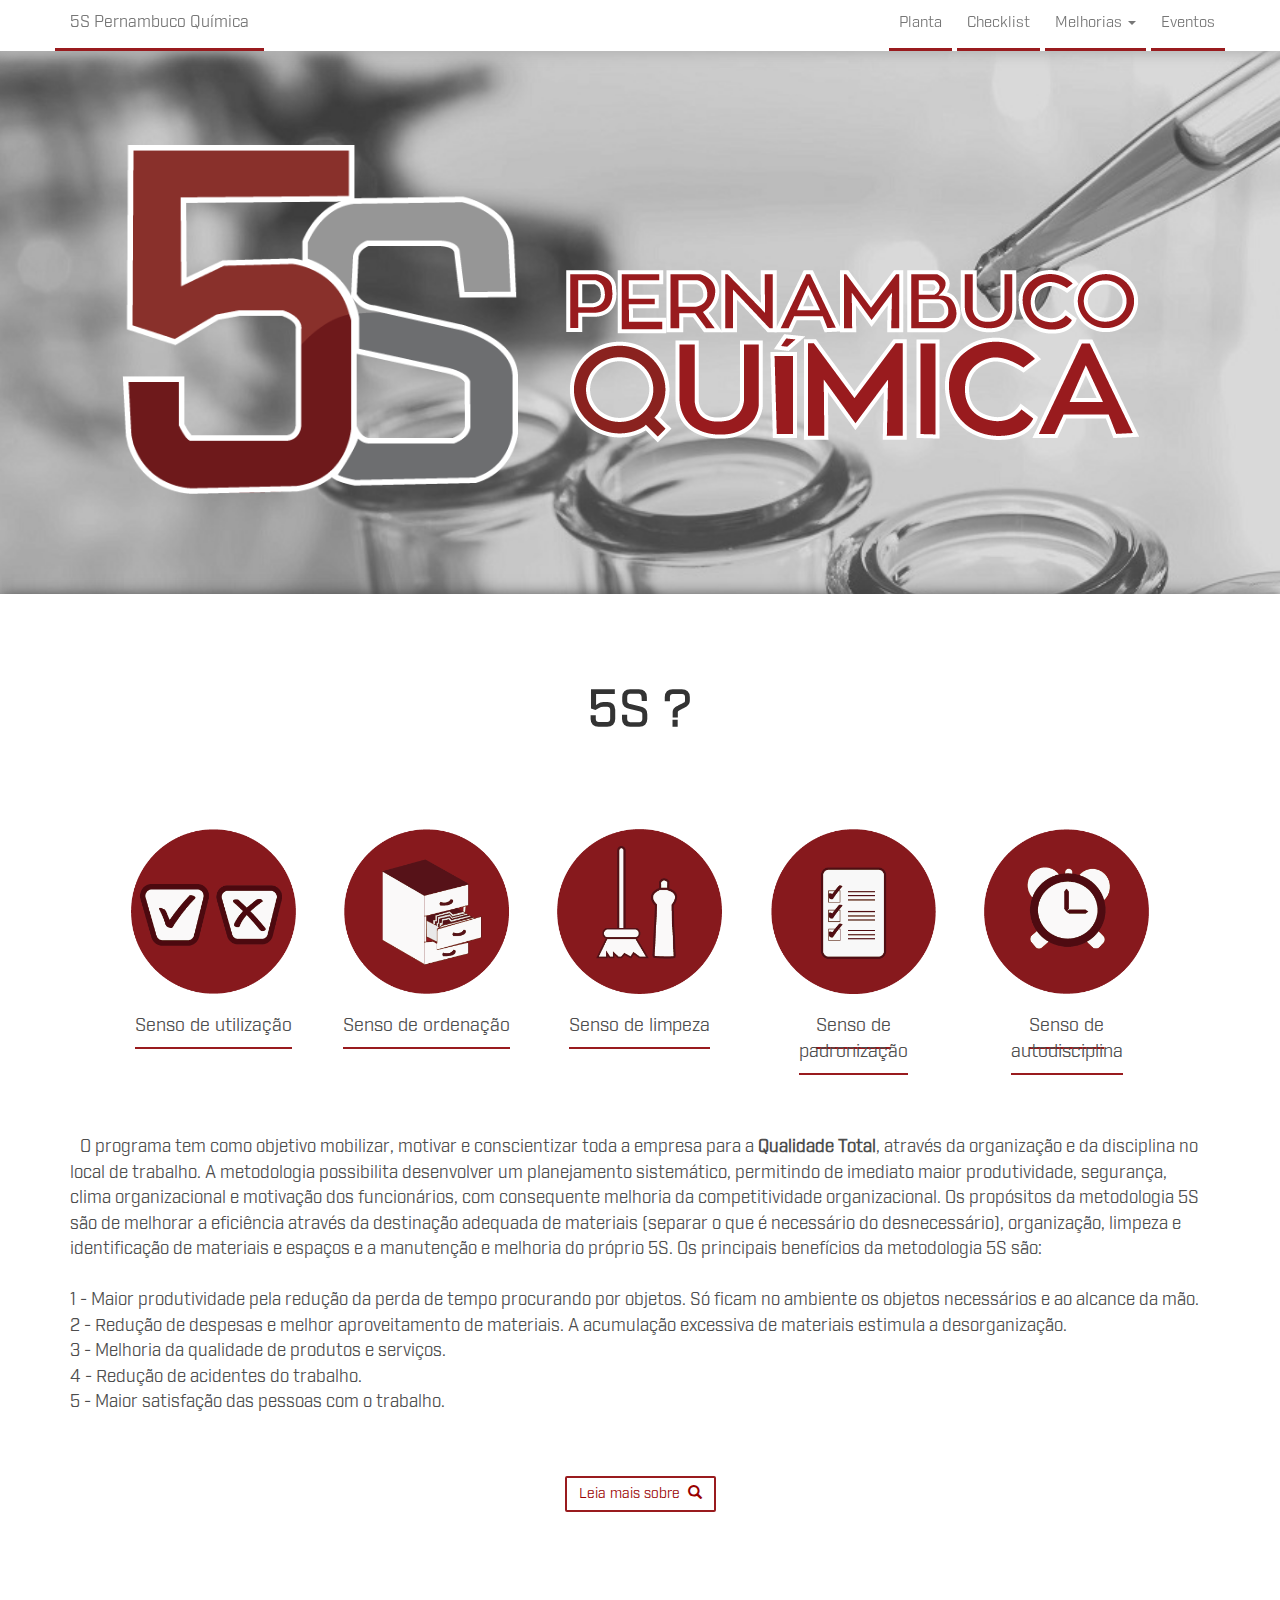
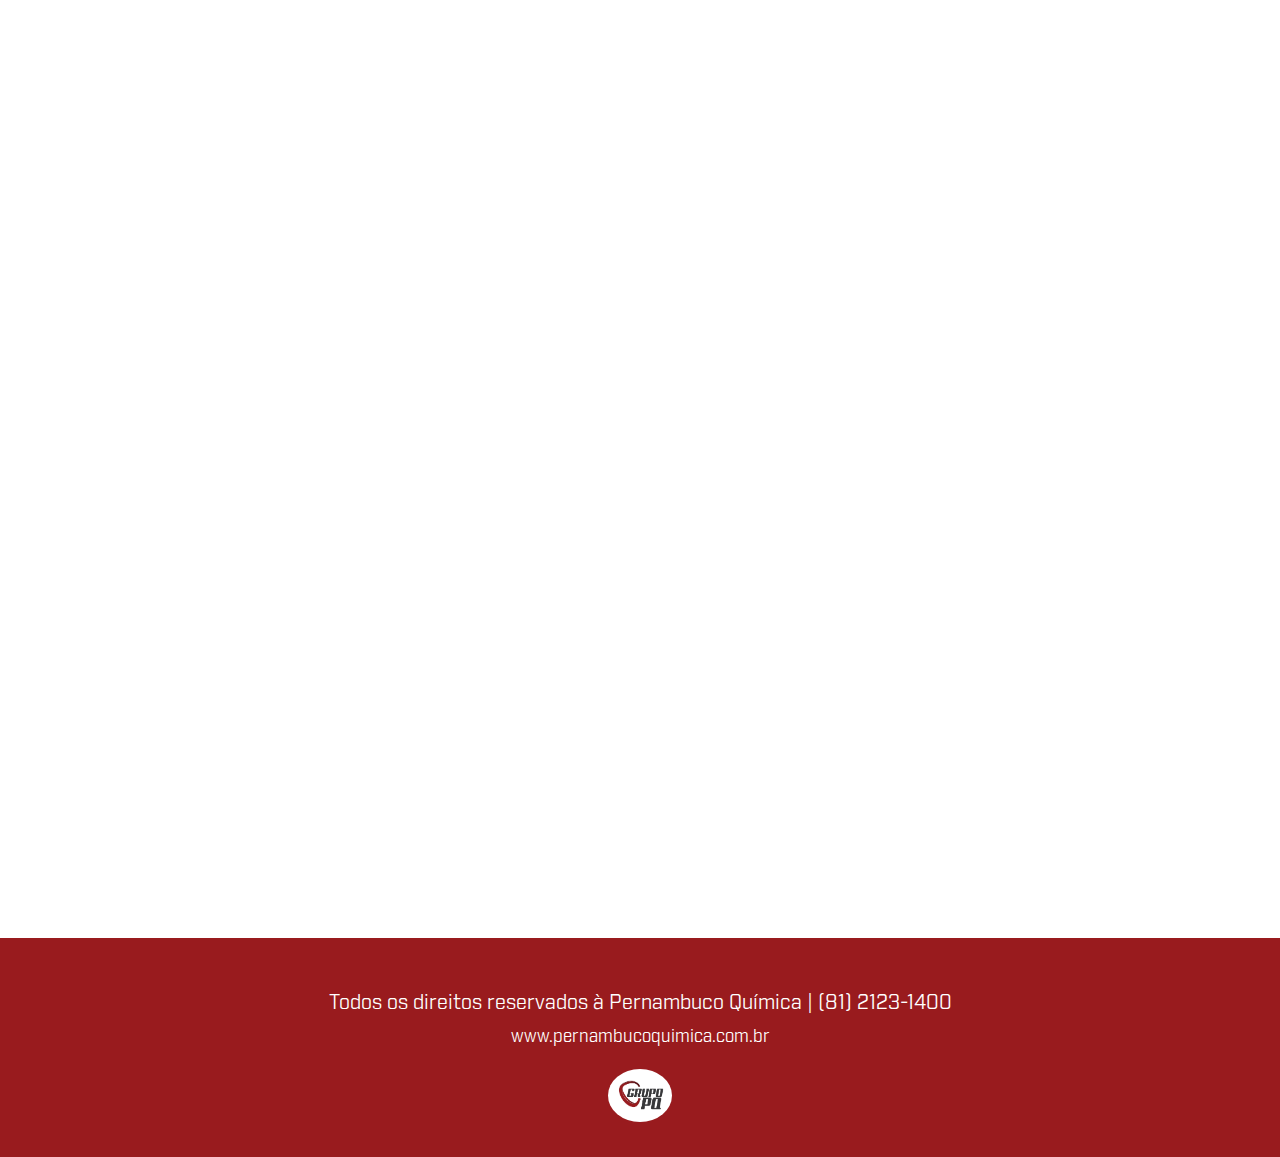
<file: index.html>
<!DOCTYPE html>
<html lang="pt-br">
<head>
	<meta charset="utf-8">
	<meta http-equiv="X-UA-Compatible" content="IE=edge"> <!--forçar o internet explorer-->
	<meta name="viewport" content="width=device-width, initial-scale=1"> <!--boostrap-->
	<link rel="stylesheet" href="http://maxcdn.bootstrapcdn.com/bootstrap/3.3.7/css/bootstrap.min.css">
  	<script src="https://ajax.googleapis.com/ajax/libs/jquery/1.12.4/jquery.min.js"></script>
  	<script src="http://maxcdn.bootstrapcdn.com/bootstrap/3.3.7/js/bootstrap.min.js"></script>
  	<link rel="stylesheet" type="text/css" href="style.css"> <!--meu estilo-->
  	<link rel="stylesheet" type="text/css" href="animate.css"> <!--biblioteca de animações-->
  	<link rel="shortcut icon" href="img/favicon.ico" type="image/x-icon"> <!--fav icon-->
	<title>Programa 5s | Página Inicial</title>
</head>

<body data-spy="scroll" data-target=".navbar" data-offset="60" class="index">
	<!--cabeçalho-->
	<nav class="navbar navbar-default navbar-fixed-top">
		<div class="container">
			
			<div class="navbar-header">
				<a href="index.html" class="navbar-brand">5S Pernambuco Química</a>
				<a class="navbar-toggle" type="button" data-toggle="collapse" data-target="#myNavbar">
					<spam class="icon-bar"></spam>
					<spam class="icon-bar"></spam>
					<spam class="icon-bar"></spam>
				</a>	
			</div>

			<div class="collapse navbar-collapse" id="myNavbar">
				<ul class="nav navbar-nav navbar-right">
					<li id="navbar"><a class="btn-navbar" href="" data-toggle="modal" data-target="#modal-planta">Planta</a></li>
					<li id="navbar"><a class="btn-navbar" href="checklist.html">Checklist</a></li>
					<li id="navbar">
						<a class="btn-navbar" href="" data-toggle="dropdown">Melhorias&nbsp;<span class="caret"></span></a>
						<ul class="dropdown-menu">
							<li><a href="apre-adm.html">Administrativo</a></li>
							<li><a href="apre-produ.html">Produção</a></li>
						</ul>
					</li>
					<li id="navbar"><a href="#eventos" class="btn-navbar" href="">Eventos</a></li>
				</ul>
			</div>
		</div>
	</nav>
	<!--modal da planta-->
	<div class="modal fade" role="dialog" id="modal-planta">
		<div class="modal-dialog modal-lg">
			<div class="modal-content">
				<div class="modal-header"><button type="button" class="close" data-dismiss="modal">&times;</button><h4>Produção</h4></div>
				<div class="modal-body"><img src="img/produ-planta.jpg" style="height: 80%; width: 100%;"></div>
				<div class="modal-footer"><button class="btn btn-md btn-default btn-padrao" data-dismiss="modal">Fechar</button></div>
			</div>
		</div>
	</div>

	<!--primeiro container-->
	<div class="container-fluid container-1">
		<div class="row" style="margin-top: 75px;">
			<div class="col-sm-1"></div>
			<div class="col-sm-4"><img src="img/5s-logo.png" class="img-responsive animated fadeInRight"></div>
			<div class="col-sm-6"><img src="img/perquimica-logo.png" class="img-responsive animated fadeInLeft" style="margin-top: 125px;"></div>
		</div>
	</div>
	
	<!--segundo container-->
	<div class="container-fluid container-2">
		<h1><b>5S ?</b></h1>
		<div class="row wow fadeInDown">
			<div class="central">
			<div class="col-sm-1"></div>
			<div class="col-sm-2"><a><img src="img/icons/utilizacao.png" class="img-responsive" data-toggle="tooltip" data-placement="top" title="Separar o necessário do desnecessário">Senso de utilização</a></div>
			<div class="col-sm-2"><a><img src="img/icons/ordenacao.png" class="img-responsive" data-toggle="tooltip" data-placement="top" title="Colocar cada coisa em seu devido lugar">Senso de ordenação</a></div>
			<div class="col-sm-2"><a><img src="img/icons/limpeza.png" class="img-responsive" data-toggle="tooltip" data-placement="top" title="Limpar e cuidar do ambiente de trabalho">Senso de limpeza</a></div>
			<div class="col-sm-2"><a><img src="img/icons/padronizacao.png" class="img-responsive" data-toggle="tooltip" data-placement="top" title="Criar normas claras para triagem, arrumação e limpeza">Senso de padronização</a></div>
			<div class="col-sm-2"><a><img src="img/icons/autodisciplina.png" class="img-responsive" data-toggle="tooltip" data-placement="top" title="Incentivar melhoria contínua">Senso de autodisciplina</a></div>
			<div class="col-sm-1"></div>
			</div>
		</div>
		
		<div class="container">
			<p>O programa tem como objetivo mobilizar, motivar e conscientizar toda a empresa para a <b>Qualidade Total</b>, através da organização e da disciplina no local de trabalho.
			A metodologia possibilita desenvolver um planejamento sistemático, permitindo de imediato maior produtividade, segurança, clima organizacional e motivação dos funcionários, com consequente melhoria da competitividade organizacional. Os propósitos da metodologia 5S são de melhorar a eficiência através da destinação adequada de materiais (separar o que é necessário do desnecessário), organização, limpeza e identificação de materiais e espaços e a manutenção e melhoria do próprio 5S. Os principais benefícios da metodologia 5S são:<br>
			<br>1 - Maior produtividade pela redução da perda de tempo procurando por objetos. Só ficam no ambiente os objetos necessários e ao alcance da mão.<br>
			2 - Redução de despesas e melhor aproveitamento de materiais. A acumulação excessiva de materiais estimula a desorganização.<br>
			3 - Melhoria da qualidade de produtos e serviços.<br>
			4 - Redução de acidentes do trabalho.<br>
			5 - Maior satisfação das pessoas com o trabalho.</p>
			<button type="button" class="btn btn-md btn-default btn-padrao" style="margin-top: 50px;" target="_blank" onClick="location.href='http://www.uniedu.sed.sc.gov.br/wp-content/uploads/2014/01/Ediany-Patricia-Calliari.pdf'">Leia mais sobre&nbsp;&nbsp;<span class="glyphicon glyphicon-search"></span></button>
		</div>
		
		<!--eventos-->
		<div id="eventos" class="container wow fadeIn">
			<h1><b>Eventos</b></h1>
			<h3 style="float: left; margin-top: 70px;" >Visita de benchamarking na empresa Produquímica</h3><br>
			<br><img src="img/eventos/visita-produquimica.jpg" class="img-responsive" style="width: 100%;">
			<div class="row">
				<div class="col-sm-5"><h3>Dia mundial do meio ambiente</h3><img src="img/eventos/meio-ambiente.jpg" class="img-responsive"></div>
				<div class="col-sm-7"><h3>Inauguração do novo laboratório de controle de qualidade</h3><img src="img/eventos/inauguracao-labo.jpg" class="img-responsive" style="width: 73%; height: 73%; margin: auto;"></div>
			</div>
			<button type="button" class="btn btn-default btn-padrao" style="margin-top: 70px;">Outros eventos&nbsp;&nbsp;<span class="glyphicon glyphicon-picture"></span></button>
		</div>

	</div>
	
	<!--rodapé-->
	<footer class="container-fluid">
		<h3>Todos os direitos reservados à Pernambuco Química  |  (81) 2123-1400</h3>
		<a href="http://www.pernambucoquimica.com.br/">www.pernambucoquimica.com.br</a><br>
		<br><img src="img/logo-gpq.jpg" style="width: 64px; height: 53px;" class="img-circle">
	</footer>

	<!--[tooltip]-->
		<script>
			$(document).ready(function(){
				$('[data-toggle="tooltip"]').tooltip();	
			});
		</script>

	<!--plugin efeito rolagem-->
		<script src="WOW-master/dist/wow.min.js"></script>
		<script>
			new WOW().init();
		</script>
</body>
</html>
</file>
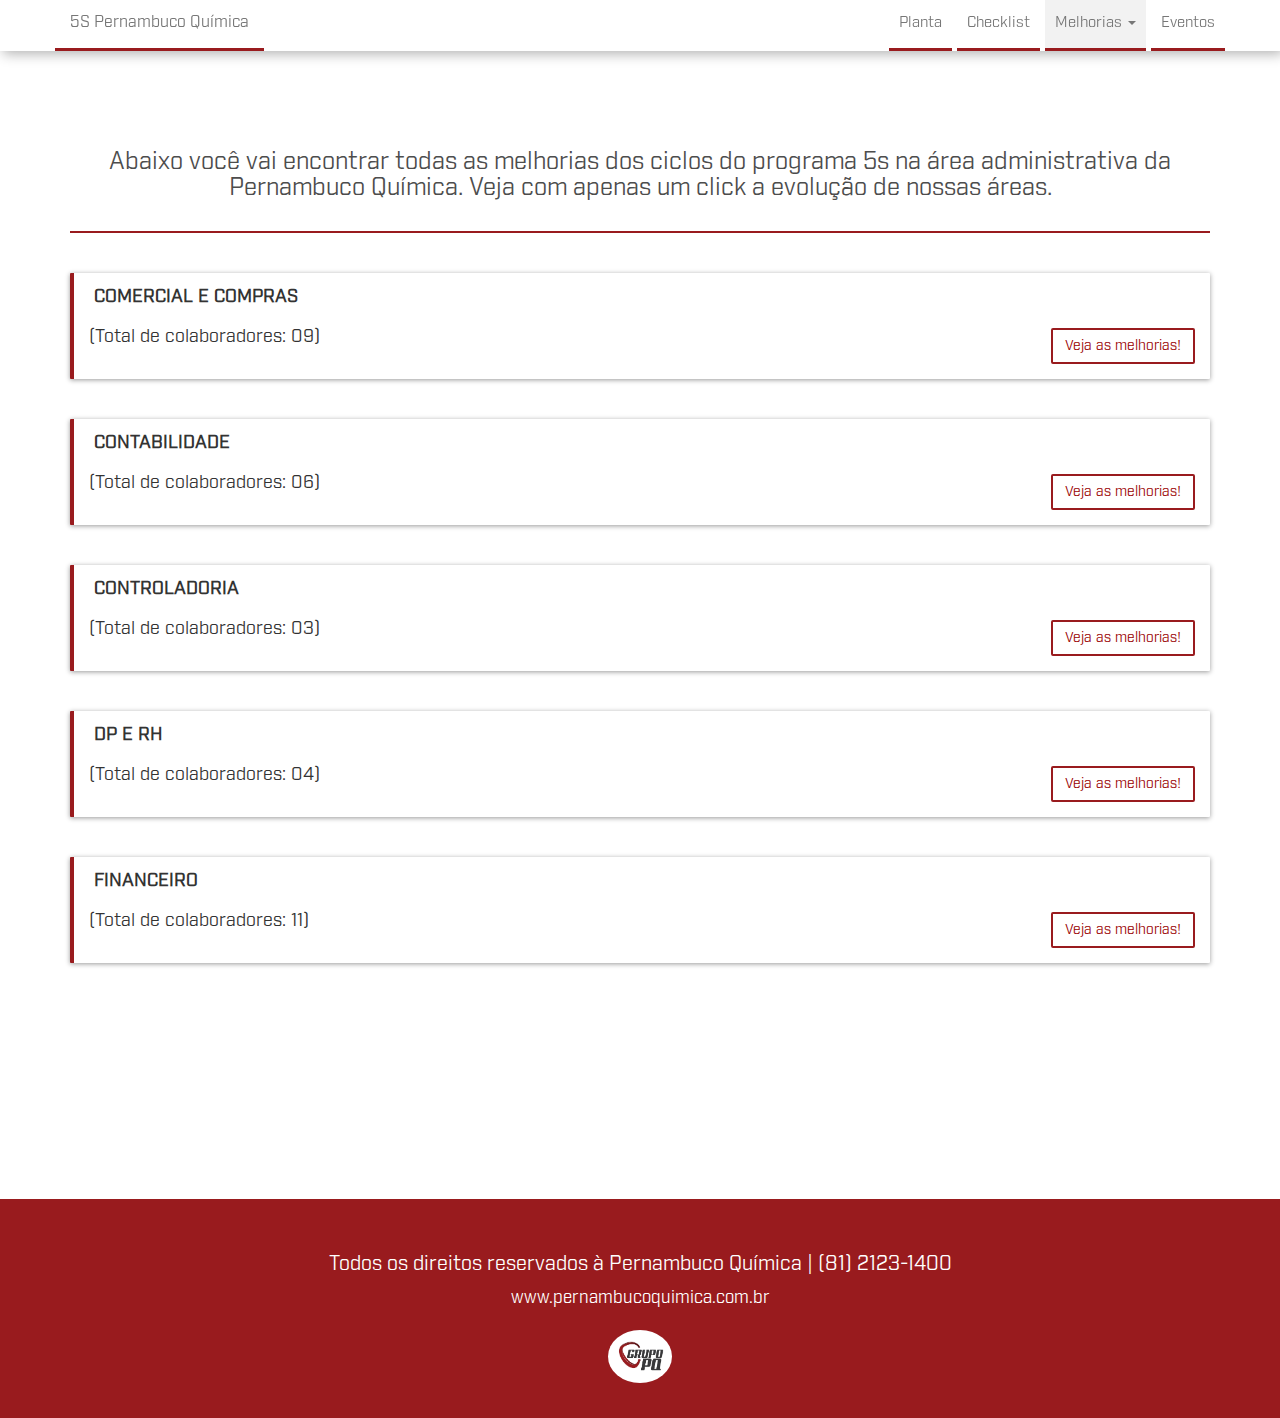
<file: apre-adm.html>
<!DOCTYPE html>
<html lang="pt-br">
<head>
	<meta charset="utf-8">
	<meta http-equiv="X-UA-Compatible" content="IE=edge"> <!--forçar o internet explorer-->
	<meta name="viewport" content="width=device-width, initial-scale=1"> <!--boostrap-->
	<link rel="stylesheet" href="http://maxcdn.bootstrapcdn.com/bootstrap/3.3.7/css/bootstrap.min.css">
  	<script src="https://ajax.googleapis.com/ajax/libs/jquery/1.12.4/jquery.min.js"></script>
  	<script src="http://maxcdn.bootstrapcdn.com/bootstrap/3.3.7/js/bootstrap.min.js"></script>
  	<link rel="stylesheet" type="text/css" href="style.css"> <!--meu estilo-->
  	<link rel="stylesheet" type="text/css" href="animate.css"> <!--biblioteca de animações-->
  	<link rel="shortcut icon" href="img/favicon.ico" type="image/x-icon"> <!--fav icon-->
	<title>5s | Administrativo</title>
</head>
<body>
	<!--cabeçalho-->
	<nav class="navbar navbar-default navbar-fixed-top">
		<div class="container">
			
			<div class="navbar-header">
				<a href="index.html" class="navbar-brand">5S Pernambuco Química</a>
				<a class="navbar-toggle" type="button" data-toggle="collapse" data-target="#myNavbar">
					<spam class="icon-bar"></spam>
					<spam class="icon-bar"></spam>
					<spam class="icon-bar"></spam>
				</a>	
			</div>

			<div class="collapse navbar-collapse" id="myNavbar">
				<ul class="nav navbar-nav navbar-right">
					<li id="navbar"><a class="btn-navbar" href="" data-toggle="modal" data-target="#modal-planta">Planta</a></li>
					<li id="navbar"><a class="btn-navbar" href="checklist.html">Checklist</a></li>
					<li id="navbar">
						<a id="active" class="btn-navbar" href="" data-toggle="dropdown">Melhorias&nbsp;<span class="caret"></span></a>
						<ul class="dropdown-menu">
							<li><a href="apre-adm.html" id="active">Administrativo</a></li>
							<li><a href="apre-produ.html">Produção</a></li>
						</ul>
					</li>
					<li id="navbar"><a class="btn-navbar" href="">Eventos</a></li>
				</ul>
			</div>
		</div>
	</nav>
	<!--modal da planta-->
	<div class="modal fade" role="dialog" id="modal-planta">
		<div class="modal-dialog modal-lg">
			<div class="modal-content">
				<div class="modal-header"><button type="button" class="close" data-dismiss="modal">&times;</button><h4>Produção</h4></div>
				<div class="modal-body"><img src="img/produ-planta.jpg" style="height: 80%; width: 100%;"></div>
				<div class="modal-footer"><button class="btn btn-md btn-default btn-padrao" data-dismiss="modal">Fechar</button></div>
			</div>
		</div>
	</div>
	
	<!--primeiro container-->
	<div class="container container-apst">
		
		<div class="well">
			<h3>Abaixo você vai encontrar todas as melhorias dos ciclos do programa 5s na área administrativa da Pernambuco Química. Veja com apenas um click a evolução de nossas áreas.</h3>
		</div>
	
	<!--setores-->

	<!--comercial e compras-->
		<div class="panel panel-default wow fadeIn">
			<div class="panel-body">
				<h4 style="display: inline; margin-left: 5px;"><b>COMERCIAL E COMPRAS</b><br><br>(Total de colaboradores: 09)</h4>	
				<button type="button" class="btn btn-deafault btn-padrao" style="float: right;">Veja as melhorias!</button>
			</div>
		</div>	
	
	<!--contabilidade-->
		<div class="panel panel-default wow fadeIn">
			<div class="panel-body">
				<h4 style="display: inline; margin-left: 5px;"><b>CONTABILIDADE</b><br><br>(Total de colaboradores: 06)</h4>	
				<button type="button" class="btn btn-deafault btn-padrao" style="float: right;">Veja as melhorias!</button>
			</div>
		</div>

	<!--controladoria-->
		<div class="panel panel-default wow fadeIn">
			<div class="panel-body">
				<h4 style="display: inline; margin-left: 5px;"><b>CONTROLADORIA</b><br><br>(Total de colaboradores: 03)</h4>	
				<button type="button" class="btn btn-deafault btn-padrao" style="float: right;">Veja as melhorias!</button>
			</div>
		</div>

	<!--dp e rh-->
		<div class="panel panel-default wow fadeIn">
			<div class="panel-body">
				<h4 style="display: inline; margin-left: 5px;"><b>DP E RH</b><br><br>(Total de colaboradores: 04)</h4>	
				<button type="button" class="btn btn-deafault btn-padrao" style="float: right;">Veja as melhorias!</button>
			</div>
		</div>

	<!--financeiro-->
		<div class="panel panel-default wow fadeIn">
			<div class="panel-body">
				<h4 style="display: inline; margin-left: 5px;"><b>FINANCEIRO</b><br><br>(Total de colaboradores: 11)</h4>	
				<button type="button" class="btn btn-deafault btn-padrao" style="float: right;">Veja as melhorias!</button>
			</div>
		</div>

	<!--recepção e diretoria-->
		<div class="panel panel-default wow fadeIn">
			<div class="panel-body">
				<h4 style="display: inline; margin-left: 5px;"><b>RECEPÇÃO E DIRETORIA</b><br><br>(Total de colaboradores: 07)</h4>	
				<button type="button" class="btn btn-deafault btn-padrao" style="float: right;">Veja as melhorias!</button>
			</div>
		</div>			

	</div>

<!--rodapé-->
	<footer class="container-fluid">
		<h3>Todos os direitos reservados à Pernambuco Química   |  (81) 2123-1400</h3>
		<a href="http://www.pernambucoquimica.com.br/">www.pernambucoquimica.com.br</a><br>
		<br><img src="img/logo-gpq.jpg" style="width: 64px; height: 53px;" class="img-circle">
	</footer>

<!--plugin efeito rolagem-->
	<script src="WOW-master/dist/wow.min.js"></script>
	<script>
		new WOW().init();
	</script>

</body>
</html>
</file>
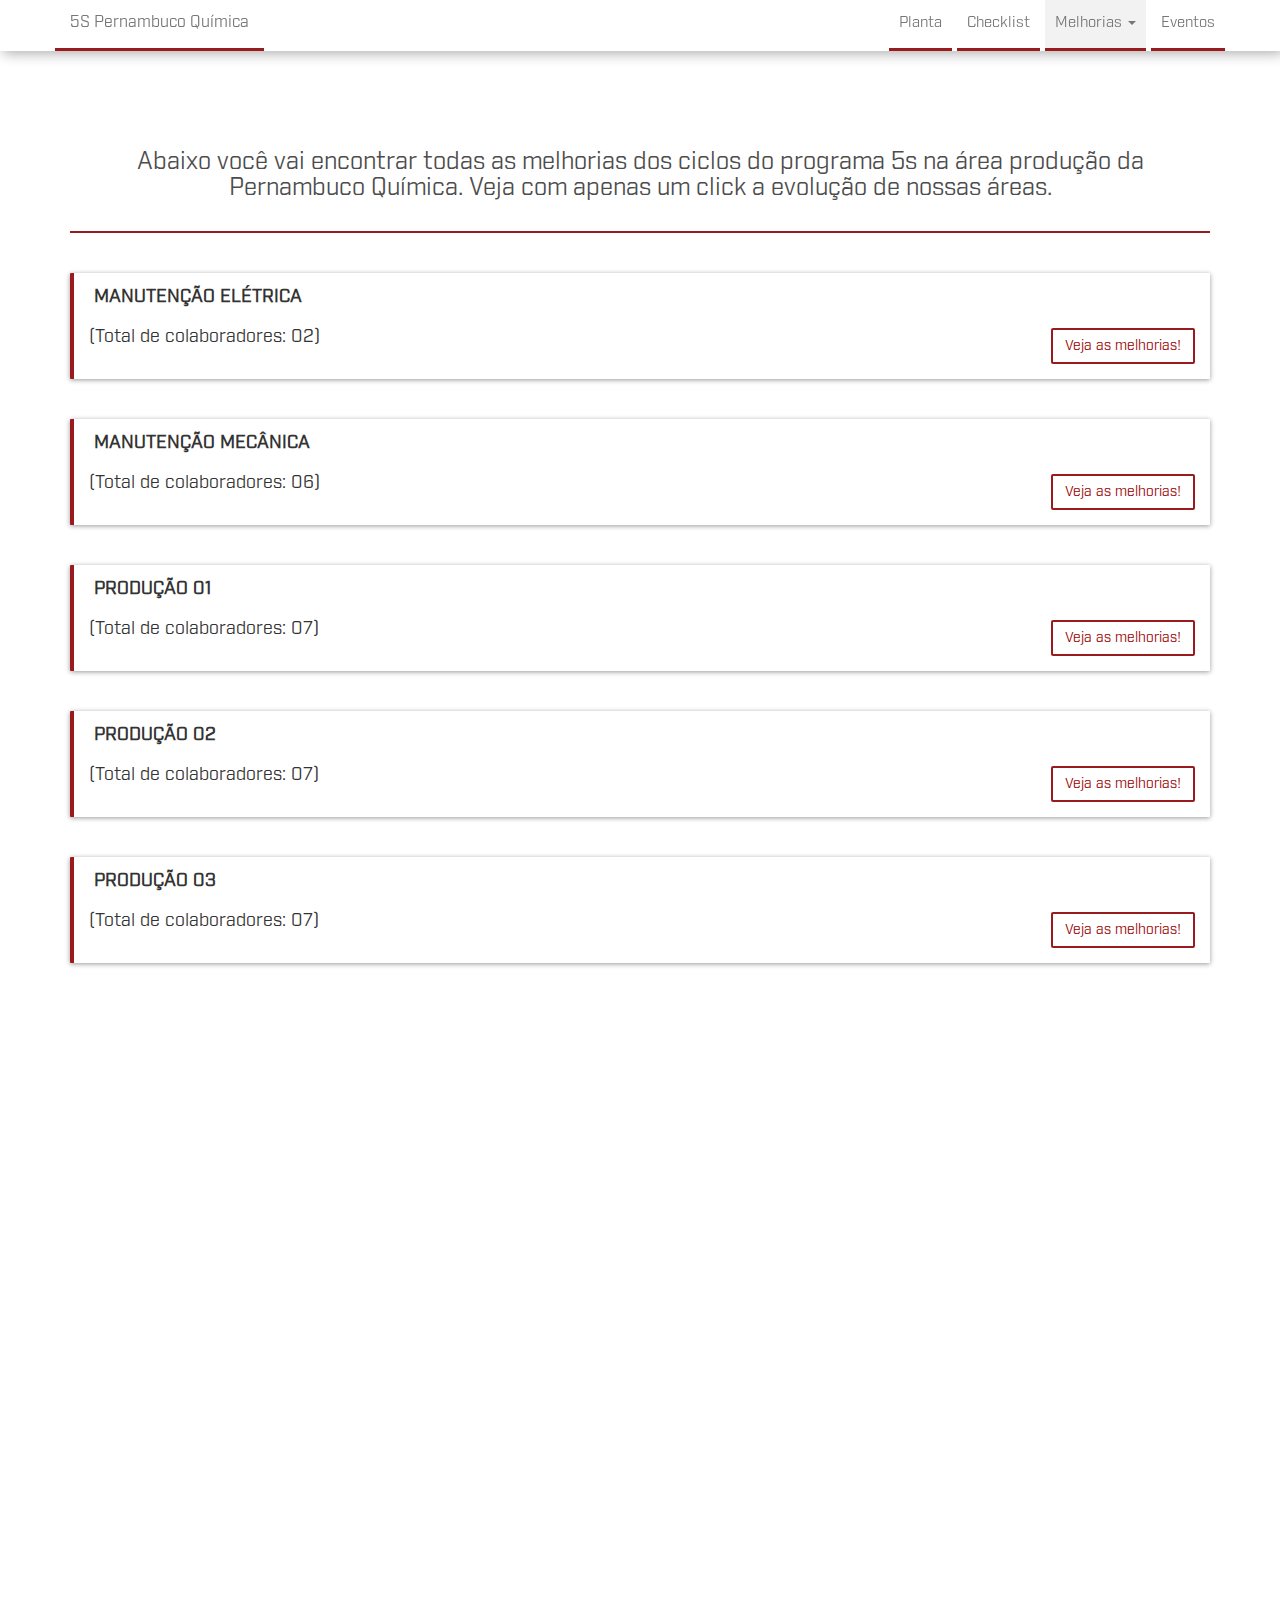
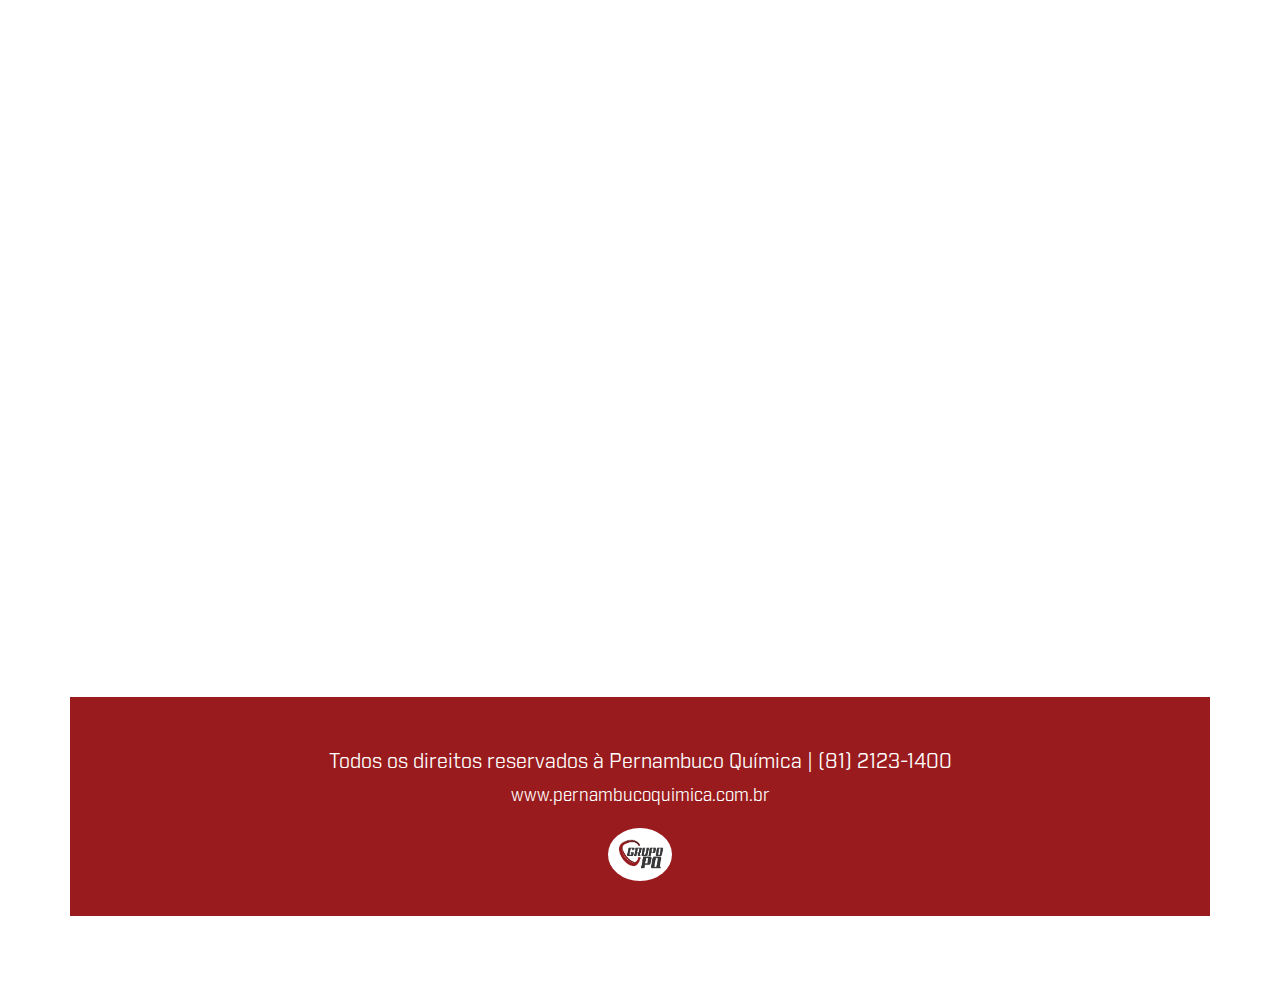
<file: apre-produ.html>
<!DOCTYPE html>
<html lang="pt-br">
<head>
	<meta charset="utf-8">
	<meta http-equiv="X-UA-Compatible" content="IE=edge"> <!--forçar o internet explorer-->
	<meta name="viewport" content="width=device-width, initial-scale=1"> <!--boostrap-->
	<link rel="stylesheet" href="http://maxcdn.bootstrapcdn.com/bootstrap/3.3.7/css/bootstrap.min.css">
  	<script src="https://ajax.googleapis.com/ajax/libs/jquery/1.12.4/jquery.min.js"></script>
  	<script src="http://maxcdn.bootstrapcdn.com/bootstrap/3.3.7/js/bootstrap.min.js"></script>
  	<link rel="stylesheet" type="text/css" href="style.css"> <!--meu estilo-->
  	<link rel="stylesheet" type="text/css" href="animate.css"> <!--biblioteca de animações-->
  	<link rel="shortcut icon" href="img/favicon.ico" type="image/x-icon"> <!--fav icon-->
	<title>5s | Produção</title>
</head>
<body>
	<!--cabeçalho-->
	<nav class="navbar navbar-default navbar-fixed-top">
		<div class="container">
			
			<div class="navbar-header">
				<a href="index.html" class="navbar-brand">5S Pernambuco Química</a>
				<a class="navbar-toggle" type="button" data-toggle="collapse" data-target="#myNavbar">
					<spam class="icon-bar"></spam>
					<spam class="icon-bar"></spam>
					<spam class="icon-bar"></spam>
				</a>	
			</div>

			<div class="collapse navbar-collapse" id="myNavbar">
				<ul class="nav navbar-nav navbar-right">
					<li id="navbar"><a class="btn-navbar" href="" data-toggle="modal" data-target="#modal-planta">Planta</a></li>
					<li id="navbar"><a class="btn-navbar" href="checklist.html">Checklist</a></li>
					<li id="navbar">
						<a id="active" class="btn-navbar" href="" data-toggle="dropdown">Melhorias&nbsp;<span class="caret"></span></a>
						<ul class="dropdown-menu">
							<li><a href="apre-adm.html">Administrativo</a></li>
							<li><a href="apre-produ.html" id="active">Produção</a></li>
						</ul>
					</li>
					<li id="navbar"><a class="btn-navbar" href="">Eventos</a></li>
				</ul>
			</div>
		</div>
	</nav>
	<!--modal da planta-->
	<div class="modal fade" role="dialog" id="modal-planta">
		<div class="modal-dialog modal-lg">
			<div class="modal-content">
				<div class="modal-header"><button type="button" class="close" data-dismiss="modal">&times;</button><h4>Produção</h4></div>
				<div class="modal-body"><img src="img/produ-planta.jpg" style="height: 80%; width: 100%;"></div>
				<div class="modal-footer"><button class="btn btn-md btn-default btn-padrao" data-dismiss="modal">Fechar</button></div>
			</div>
		</div>
	</div>

	<!--primeiro container-->
	<div class="container container-apst">

		<div class="well">
			<h3>Abaixo você vai encontrar todas as melhorias dos ciclos do programa 5s na área produção da Pernambuco Química. Veja com apenas um click a evolução de nossas áreas.</h3>
		</div>

	<!--setores-->
		
	<!--manutenção eletrica-->
		<div class="panel panel-default wow fadeIn">
			<div class="panel-body">
				<h4 style="display: inline; margin-left: 5px;"><b>MANUTENÇÃO ELÉTRICA</b><br><br>(Total de colaboradores: 02)</h4>	
				<button type="button" class="btn btn-deafault btn-padrao" style="float: right;">Veja as melhorias!</button>
			</div>
		</div>		

	<!--manutenção mecamica-->
		<div class="panel panel-default wow fadeIn">
			<div class="panel-body">
				<h4 style="display: inline; margin-left: 5px;"><b>MANUTENÇÃO MECÂNICA</b><br><br>(Total de colaboradores: 06)</h4>	
				<button type="button" class="btn btn-deafault btn-padrao" style="float: right;">Veja as melhorias!</button>
			</div>
		</div>
	
	<!--produção 01-->
		<div class="panel panel-default wow fadeIn">
			<div class="panel-body">
				<h4 style="display: inline; margin-left: 5px;"><b>PRODUÇÃO 01</b><br><br>(Total de colaboradores: 07)</h4>	
				<button type="button" class="btn btn-deafault btn-padrao" style="float: right;">Veja as melhorias!</button>
			</div>
		</div>

	<!--produção 02-->
		<div class="panel panel-default wow fadeIn">
			<div class="panel-body">
				<h4 style="display: inline; margin-left: 5px;"><b>PRODUÇÃO 02</b><br><br>(Total de colaboradores: 07)</h4>	
				<button type="button" class="btn btn-deafault btn-padrao" style="float: right;">Veja as melhorias!</button>
			</div>
		</div>	

	<!--produção 03-->
		<div class="panel panel-default wow fadeIn">
			<div class="panel-body">
				<h4 style="display: inline; margin-left: 5px;"><b>PRODUÇÃO 03</b><br><br>(Total de colaboradores: 07)</h4>	
				<button type="button" class="btn btn-deafault btn-padrao" style="float: right;">Veja as melhorias!</button>
			</div>
		</div>	

	<!--produção 04-->
		<div class="panel panel-default wow fadeIn">
			<div class="panel-body">
				<h4 style="display: inline; margin-left: 5px;"><b>PRODUÇÃO 04</b><br><br>(Total de colaboradores: 07)</h4>	
				<button type="button" class="btn btn-deafault btn-padrao" style="float: right;">Veja as melhorias!</button>
			</div>
		</div>

	<!--especialidades quimicas-->
		<div class="panel panel-default wow fadeIn">
			<div class="panel-body">
				<h4 style="display: inline; margin-left: 5px;"><b>ESPECIALIDADES QUÍMICAS</b><br><br>(Total de colaboradores: 05)</h4>	
				<button type="button" class="btn btn-deafault btn-padrao" style="float: right;">Veja as melhorias!</button>
			</div>
		</div>
	
	<!--expedição-->
		<div class="panel panel-default wow fadeIn">
			<div class="panel-body">
				<h4 style="display: inline; margin-left: 5px;"><b>EXPEDIÇÃO</b><br><br>(Total de colaboradores: 06)</h4>	
				<button type="button" class="btn btn-deafault btn-padrao" style="float: right;">Veja as melhorias!</button>
			</div>
		</div>
			
	<!--laboratorio-->
		<div class="panel panel-default wow fadeIn">
			<div class="panel-body">
				<h4 style="display: inline; margin-left: 5px;"><b>LABORATÓRIO</b><br><br>(Total de colaboradores: 03)</h4>	
				<button type="button" class="btn btn-deafault btn-padrao" style="float: right;">Veja as melhorias!</button>
			</div>
		</div>		

	<!--metaflow-->
		<div class="panel panel-default wow fadeIn">
			<div class="panel-body">
				<h4 style="display: inline; margin-left: 5px;"><b>METAFLOW</b><br><br>(Total de colaboradores: 08)</h4>	
				<button type="button" class="btn btn-deafault btn-padrao" style="float: right;">Veja as melhorias!</button>
			</div>
		</div>		

	<!--portaria e balança-->
		<div class="panel panel-default wow fadeIn">
			<div class="panel-body">
				<h4 style="display: inline; margin-left: 5px;"><b>COMERCIAL E COMPRAS</b><br><br>(Total de colaboradores: 09)</h4>	
				<button type="button" class="btn btn-deafault btn-padrao" style="float: right;">Veja as melhorias!</button>
			</div>
		</div>

	<!--almoxarifado-->
		<div class="panel panel-default wow fadeIn">
			<div class="panel-body">
				<h4 style="display: inline; margin-left: 5px;"><b>ALMOXARIFADO</b><br><br>(Total de colaboradores: 04)</h4>	
				<button type="button" class="btn btn-deafault btn-padrao" style="float: right;">Veja as melhorias!</button>
			</div>
		</div>

	<!--utilidades-->
		<div class="panel panel-default wow fadeIn">
			<div class="panel-body">
				<h4 style="display: inline; margin-left: 5px;"><b>UTILIDADES</b><br><br>(Total de colaboradores: 01)</h4>	
				<button type="button" class="btn btn-deafault btn-padrao" style="float: right;">Veja as melhorias!</button>
			</div>
		</div>		

	<!--blue-->
		<div class="panel panel-default wow fadeIn">
			<div class="panel-body">
				<h4 style="display: inline; margin-left: 5px;"><b>BLUE</b><br><br>(Total de colaboradores: 03)</h4>	
				<button type="button" class="btn btn-deafault btn-padrao" style="float: right;">Veja as melhorias!</button>
			</div>
		</div>		
		
<!--rodapé-->
	<footer class="container-fluid">
		<h3>Todos os direitos reservados à Pernambuco Química  |  (81) 2123-1400</h3>
		<a href="http://www.pernambucoquimica.com.br/">www.pernambucoquimica.com.br</a><br>
		<br><img src="img/logo-gpq.jpg" style="width: 64px; height: 53px;" class="img-circle">
	</footer>

<!--plugin efeito rolagem-->
	<script src="WOW-master/dist/wow.min.js"></script>
	<script>
		new WOW().init();
	</script>	
	
</body>
</html>
</file>
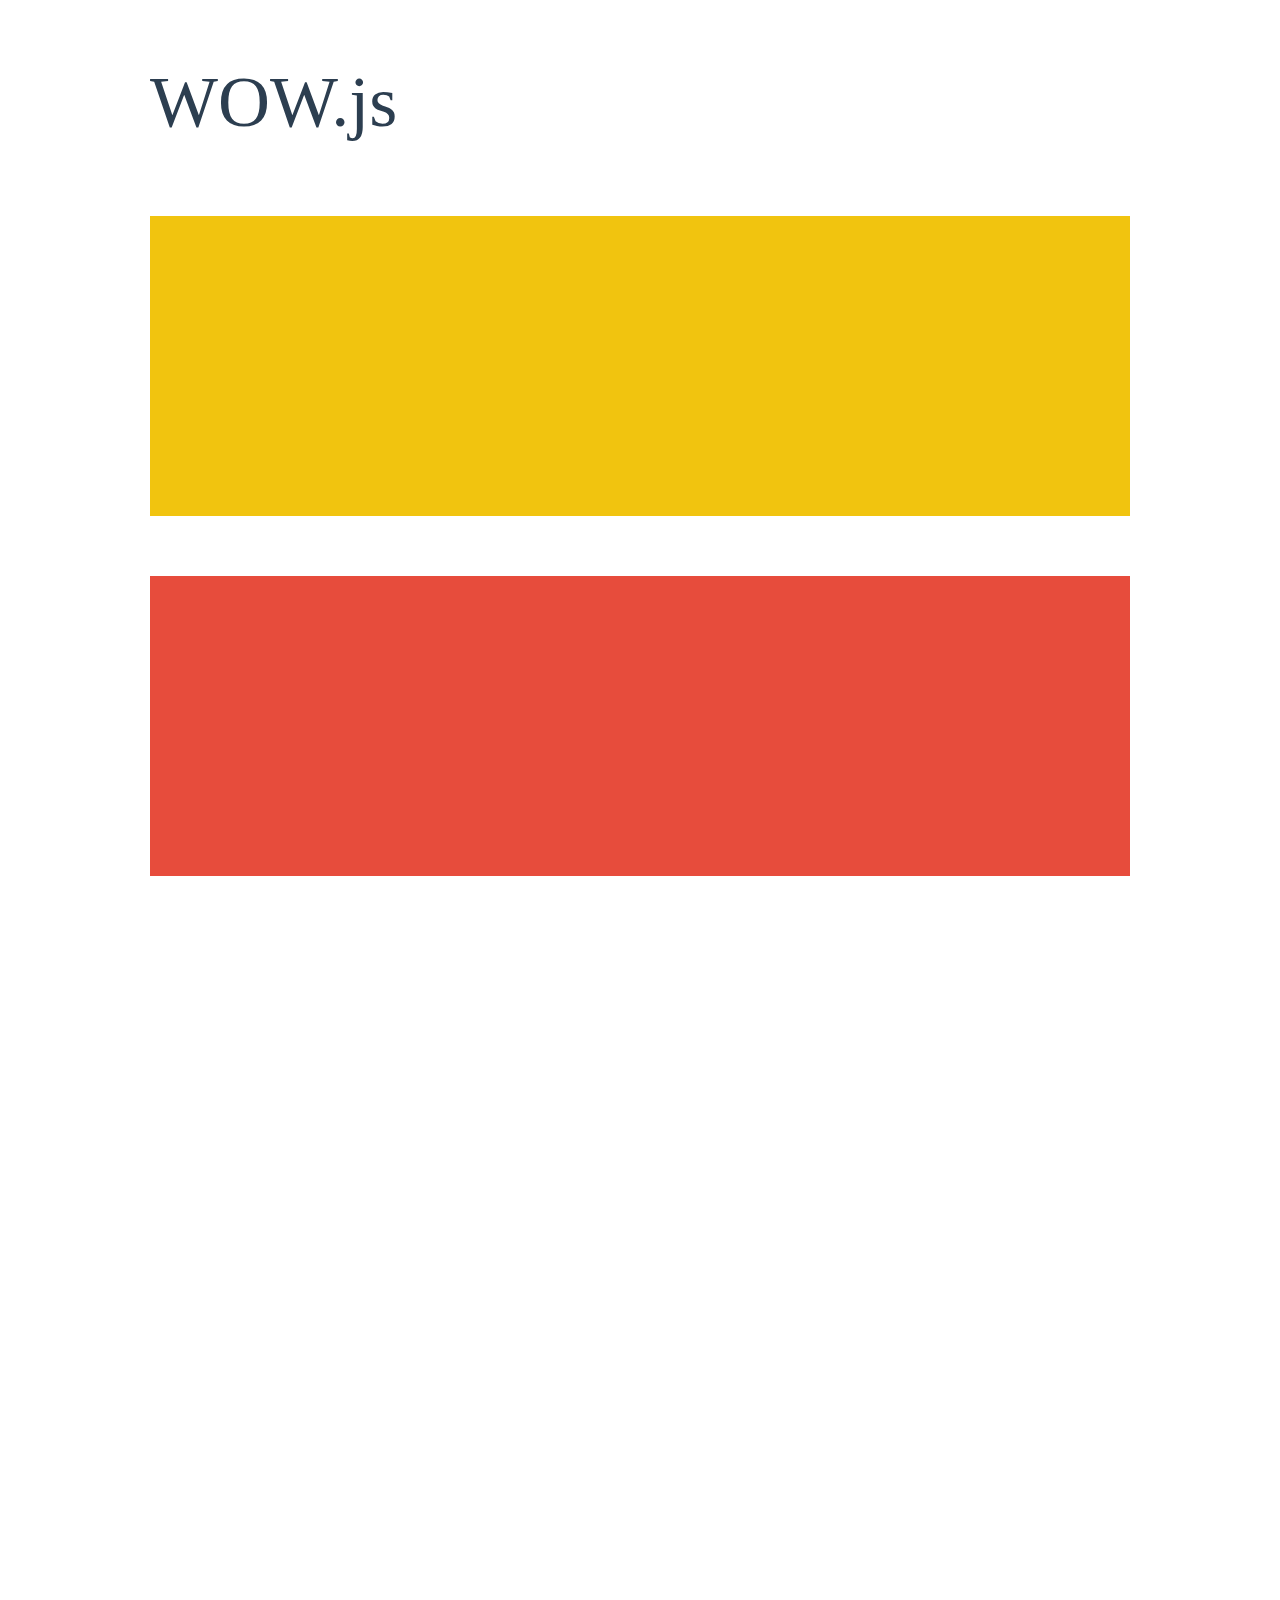
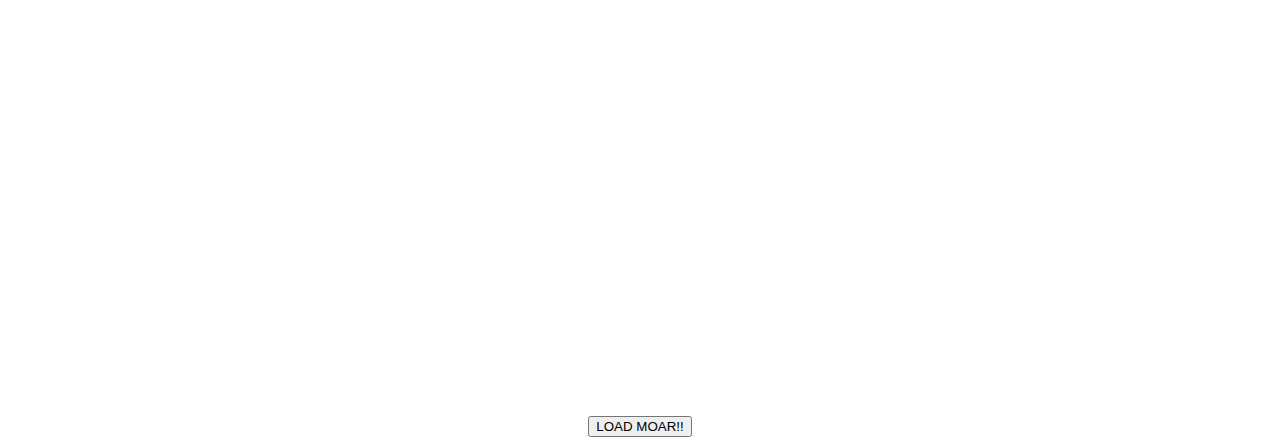
<file: WOW-master/demo.html>
<!doctype html>

<html lang="en">
<head>
  <meta charset="utf-8">
  <title>WOW</title>
  <link rel="stylesheet" href="css/libs/animate.css">
  <link rel="stylesheet" href="css/site.css">
  <style>
    .wow:first-child {
      visibility: hidden;
    }
  </style>
  <!--[if IE]>
    <script src="http://html5shiv.googlecode.com/svn/trunk/html5.js"></script>
  <![endif]-->
</head>

<body>
  <div id="container">
    <header>
      <h1>WOW.js</h1>
    </header>
    <div id="main">
      <section class="wow fadeInDown" style="background-color: #f1c40f;"></section>
      <section class="wow pulse" style="background-color: #e74c3c;" data-wow-iteration="infinite" data-wow-duration="1500ms"></section>
      <section class="section--purple wow slideInRight" data-wow-delay="2s"></section>
      <section class="section--blue wow bounceInLeft" data-wow-offset="300"></section>
      <section class="section--green wow slideInLeft" data-wow-duration="4s"></section>
      <button id="moar">LOAD MOAR!!</button>
    </div>
  </div>
  <script src="dist/wow.js"></script>
  <script>
    wow = new WOW(
      {
        animateClass: 'animated',
        offset:       100,
        callback:     function(box) {
          console.log("WOW: animating <" + box.tagName.toLowerCase() + ">")
        }
      }
    );
    wow.init();
    document.getElementById('moar').onclick = function() {
      var section = document.createElement('section');
      section.className = 'section--purple wow fadeInDown';
      this.parentNode.insertBefore(section, this);
    };
  </script>
</body>
</html>
</file>
<file: style.css>
* {
	margin: 0px;
	padding: 0px;
}

@font-face {
	font-family: "industry";
	src: url("fonts/Industry-Book.otf");
}

body {
	font-family: 'industry';
}

body.index {
	background-image: url("img/background-1.jpg");
	background-size: cover; /*preencher a largura da imagem de fundo*/
	background-clip: padding-box;
	background-origin: padding-box;
	background-repeat: no-repeat;
	background-attachment: fixed;
}

/*cabeçalho*/

nav.navbar-default {
	border: none;
	border-radius: 0px;
		
	color: #4d4d4d !important;
		
	padding-top: 0px;
	padding-bottom: 0px !important;
	margin-bottom: 0px !important;

	background-color: #fff !important;
	
	box-shadow: 3px 3px 12px #b3b3b3;
}

div.navbar-header a {
	border-bottom: 3px solid #991b1e;
	
	padding-top: 11px;
	padding-bottom: 2px;

	font-size: 16px;

	margin-top: 1px;

	transition-duration: 0.5s;
}

div.navbar-header a:hover {
	background-color: #f2f2f2 !important;
}
/*botao responsivo*/
div.navbar-header a.navbar-toggle {
	border-radius: 2px;
	border: 2px solid #991b1e !important;

	padding-bottom: 10px;

	margin-top: 5px;
}

div.navbar-header a.navbar-toggle:hover {
	background-color: #fff;
}
/*menu*/
div.navbar-collapse ul li a.btn-navbar {
	font-size: 15px;

	margin-top: 0px;
	margin-left: 5px;

	padding-top: 13px;
	padding-right: 10px;
	padding-left: 10px;
	padding-bottom: 15px;

	border-bottom: 3px solid #991b1e;

	transition-duration: 0.5s;
}

div.navbar-collapse ul li a.btn-navbar:hover {
	background-color: #f2f2f2;
}

div.navbar-collapse ul li a.btn-navbar:focus {
	padding-top: 13px !important;
	padding-right: 10px !important;
	padding-left: 10px !important;
	padding-bottom: 15px !important;

	border-bottom: 3px solid #991b1e;

	background-color: #f2f2f2 !important;
}
div.navbar-collapse ul li a.btn-navbar:active {
	border: none !important;
}
/*botao ativado da página*/
div.navbar-collapse ul li a#active {
	background-color: #f2f2f2;
}
/*modal*/
div.modal-content {
	border-radius: 0px;
	border-right: 5px solid #991b1e;
	text-align: center;
	color: #4d4d4d;
}

div.modal-content button.close {
	font-size: 35px;
}

div.modal-content img {
	box-shadow: 0px 1px 10px #999999;
}

li a.active {
	color: #fff;
	background-color: #991b1e;
}

/*página inicial*/
/*primeiro container*/
div.container-1 {
	padding-top: 70px;	
	padding-bottom: 100px;
	box-shadow: 0px 1px 10px #e6e6e6;
}

div.container-1 img {
	margin: auto;
	width: auto;
	height: auto;
}

/*segundo container*/
div.container-2 {
	padding-top: 70px;
	padding-bottom: 70px;
	
	text-align: center;

	background-color: #ffffff;

	box-shadow: 1px 2px 15px #404040;
}

div.container-2 h1 {
	letter-spacing: 0.5px;
	font-size: 50px;
}

div.container-2 div.row {
	margin-top: 60px;

	-webkit-animation-duration: 1s;
	-webkit-animation-delay: 0s;
}

div.container-2 div.col-sm-2 {
	margin-top: 30px;
	font-size: 15px;
}

div.container-2 div.col-sm-2 img {
	height: 165px;
	width: 165px;
	margin: auto;
	margin-bottom: 20px;
}

div.container-2 div.col-sm-2 a {
	text-decoration: none;
	font-size: 18px;
	margin-top: 50px;
	padding-bottom: 10px;
	color: #4d4d4d;
	border-bottom: 2px solid #991b1e;
}

div.container-2 div.col-sm-2 a:hover {
	color: #333333;
	border-bottom: 2px solid #333333;
}

div.container-2 p {
	margin-top: 70px;
	text-align: left;
	text-indent: 10px;
	line-height: 1.5;
	color: #4d4d4d;
	font-size: 17px;	
}

button.btn-padrao {
	border: 2px solid #991b1e;
	border-radius: 2px;
	background-color: #fff;
	color: #990000;
	font-size: 14px;
	transition-duration: 0.5s;
}

button.btn-padrao:hover {
	border: 2px solid #991b1e;
	background-color: #991b1e;
	color: #fff;
	box-shadow: 0px 4px 10px #999999;
	transition: box-shadow 0.3s;
}

div.container-2 div.container h1 {
	margin-top: 70px;
}

div.container-2 div.container img {
	box-shadow: 1px 3px 6px #999999;
}

div#eventos {
	-webkit-animation-duration: 1.5s;
	-webkit-animation-delay: 0.5s;
}


/*Apresentações*/
/*container*/
div.container-apst {
	padding-top: 70px;
	padding-bottom: 70px;
	
}

div.container-apst div.well {
	margin-top: 40px;	

	font-size: 21px;
	text-align: center;

	border: none !important;
	border-bottom: 2px solid #991b1e !important;
	border-radius: 0px;
	
	box-shadow: none !important;

	background-color: #fff;
	
	color: #4d4d4d;
}

div.container-apst div.panel-default {
	margin-top: 40px;

	border-radius: 1px !important;
	border: none;
	border-left: 4px solid #991b1e;

	box-shadow: 0px 1px 5px #999999;
}

div.container-apst div.panel-default:hover {
	box-shadow: 0px 5px 15px #999999;
	transition: box-shadow 0.7s;
}

/*rodapé*/
footer {
	background-color: #991b1e;
	color: #fff;
	text-align: center;
	padding-top: 35px;
	padding-bottom: 35px;
}

footer h3 {
	font-size: 20px;
}

footer a {
	color: #fff;
	font-size: 17px;
}

footer a:hover {
	color: #fff;
}
</file>
<file: WOW-master/css/site.css>
h1 {
  font-size:     72px;
  line-height:   1.5;
  color: #2c3e50;
  font-weight:   100;
}

#container {
  width:  980px;
  margin: 0 auto;
}

section {
  height: 300px;
  margin: 60px 0;
}

.section--purple {
  background-color: #9b59b6;
}

.section--blue {
  background-color: #3498db;
}

.section--green {
  background-color: #2ecc71;
}

#main {
  text-align: center;
}

#more {
  margin: 20px auto 48px;
}
</file>
